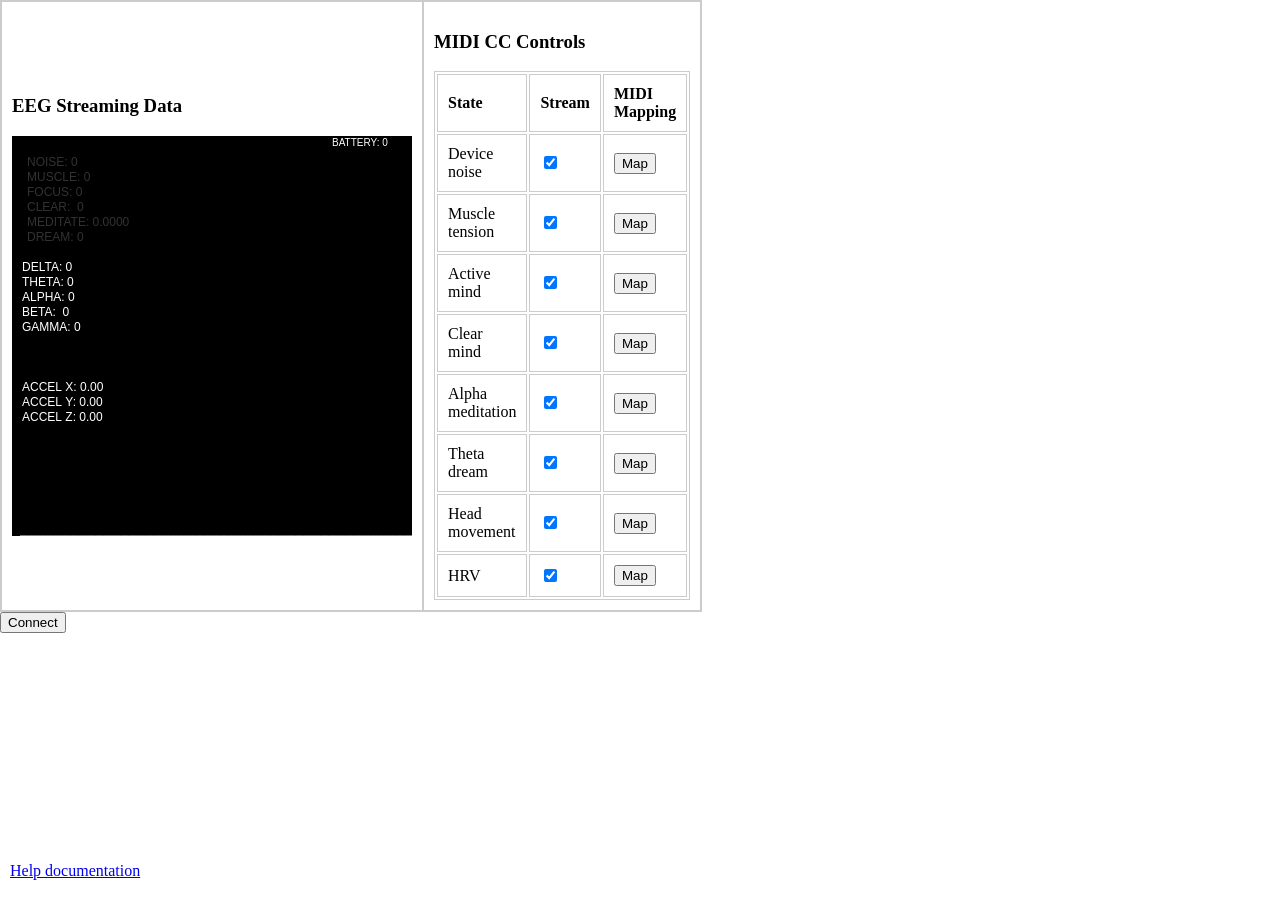
<file: index.html>
<!DOCTYPE html>
<html lang="en">

<head>
  <script src="p5.js"></script>
  <script src="ml5.min.js"></script>

  <link rel="stylesheet" type="text/css" href="style.css" />
  <meta charset="utf-8" />
</head>

<body>
  <table cellspacing="0" cellpadding="0">
    <tr>
      <td width="300">
        <h3>EEG Streaming Data</h3>
        <main></main>
      </td>
      <td width = "100">
        <h3>MIDI CC Controls</h3>
        <table>
          <thead>
            <tr>
              <th>State</th>
              <th>Stream</th>
              <th>MIDI Mapping</th>
            </tr>
          </thead>
          <tbody>
            <tr>
              <td>Device noise</td>
              <td>
                <input type="checkbox" id="state-0" class="state-checkbox" checked />
              </td>
              <td>
                <button class="test-midi-button" onclick="testMidiButtonClicked(0)">Map</button>
              </td>
            </tr>
            <tr>
              <td>Muscle tension</td>
              <td>
                <input type="checkbox" id="state-1" class="state-checkbox" checked />
              </td>
              <td>
                <button class="test-midi-button" onclick="testMidiButtonClicked(1)">Map</button>
              </td>
            </tr>
            <tr>
              <td>Active mind</td>
              <td>
                <input type="checkbox" id="state-2" class="state-checkbox" checked />

              </td>
              <td>
                <button class="test-midi-button" onclick="testMidiButtonClicked(2)">Map</button>
              </td>
            </tr>
            <tr>
              <td>Clear mind</td>
              <td>
                <input type="checkbox" id="state-3" class="state-checkbox" checked />

              </td>
              <td>
                <button class="test-midi-button" onclick="testMidiButtonClicked(3)">Map</button>
              </td>
            </tr>
            <tr>
              <td>Alpha meditation</td>
              <td>
                <input type="checkbox" id="state-4" class="state-checkbox" checked />

              </td>
              <td>
                <button class="test-midi-button" onclick="testMidiButtonClicked(4)">Map</button>
              </td>
            </tr>
            <tr>
              <td>Theta dream</td>
              <td>
                <input type="checkbox" id="state-5" class="state-checkbox" checked />

              </td>
              <td>
                <button class="test-midi-button" onclick="testMidiButtonClicked(5)">Map</button>
              </td>
            </tr>
            <tr>
              <td>Head movement</td>
              <td>
                <input type="checkbox" id="state-6" class="state-checkbox" checked />

              </td>
              <td>
                <button class="test-midi-button" onclick="testMidiButtonClicked(6)">Map</button>
              </td>
            </tr>
            
            <tr>
              <td>HRV</td>
              <td>
                <input type="checkbox" id="state-7" class="state-checkbox" checked />

              </td>
              <td>
                <button class="test-midi-button" onclick="testMidiButtonClicked(7)">Map</button>
              </td>
            </tr>
          </tbody>
        </table>

      </td>
    </tr>
  </table>

<a id="help" href="help.html">Help documentation</a>


  <script src="muse/utils-json.js"></script>
  <script src="muse/muse.js"></script>
  <script src="muse/fft.js"></script>
  <script src="muse/museDataBuffer.js"></script>
  <script src="muse/museEEG.js"></script>
  <script src="muse/musePPG.js"></script>
  <script src="muse/museParser.js"></script>
  <script src="muse/museListeners.js"></script>
  <script src="muse/museSetup.js"></script>
  <script src="muse/museBluetooth.js"></script>
  <script src="muse/webBLE.js"></script>
  <script src="muse/museML.js"></script>

  <script src="DMX/DmxLightModelLitake.js"></script>
  <script src="DMX/dmxManager.js"></script>
  <script src="MIDI/webmidi.js"></script>
  <script src="MIDI/midiManager.js"></script>

  

  <script src="sketch.js"></script>

</body>

</html>
</file>
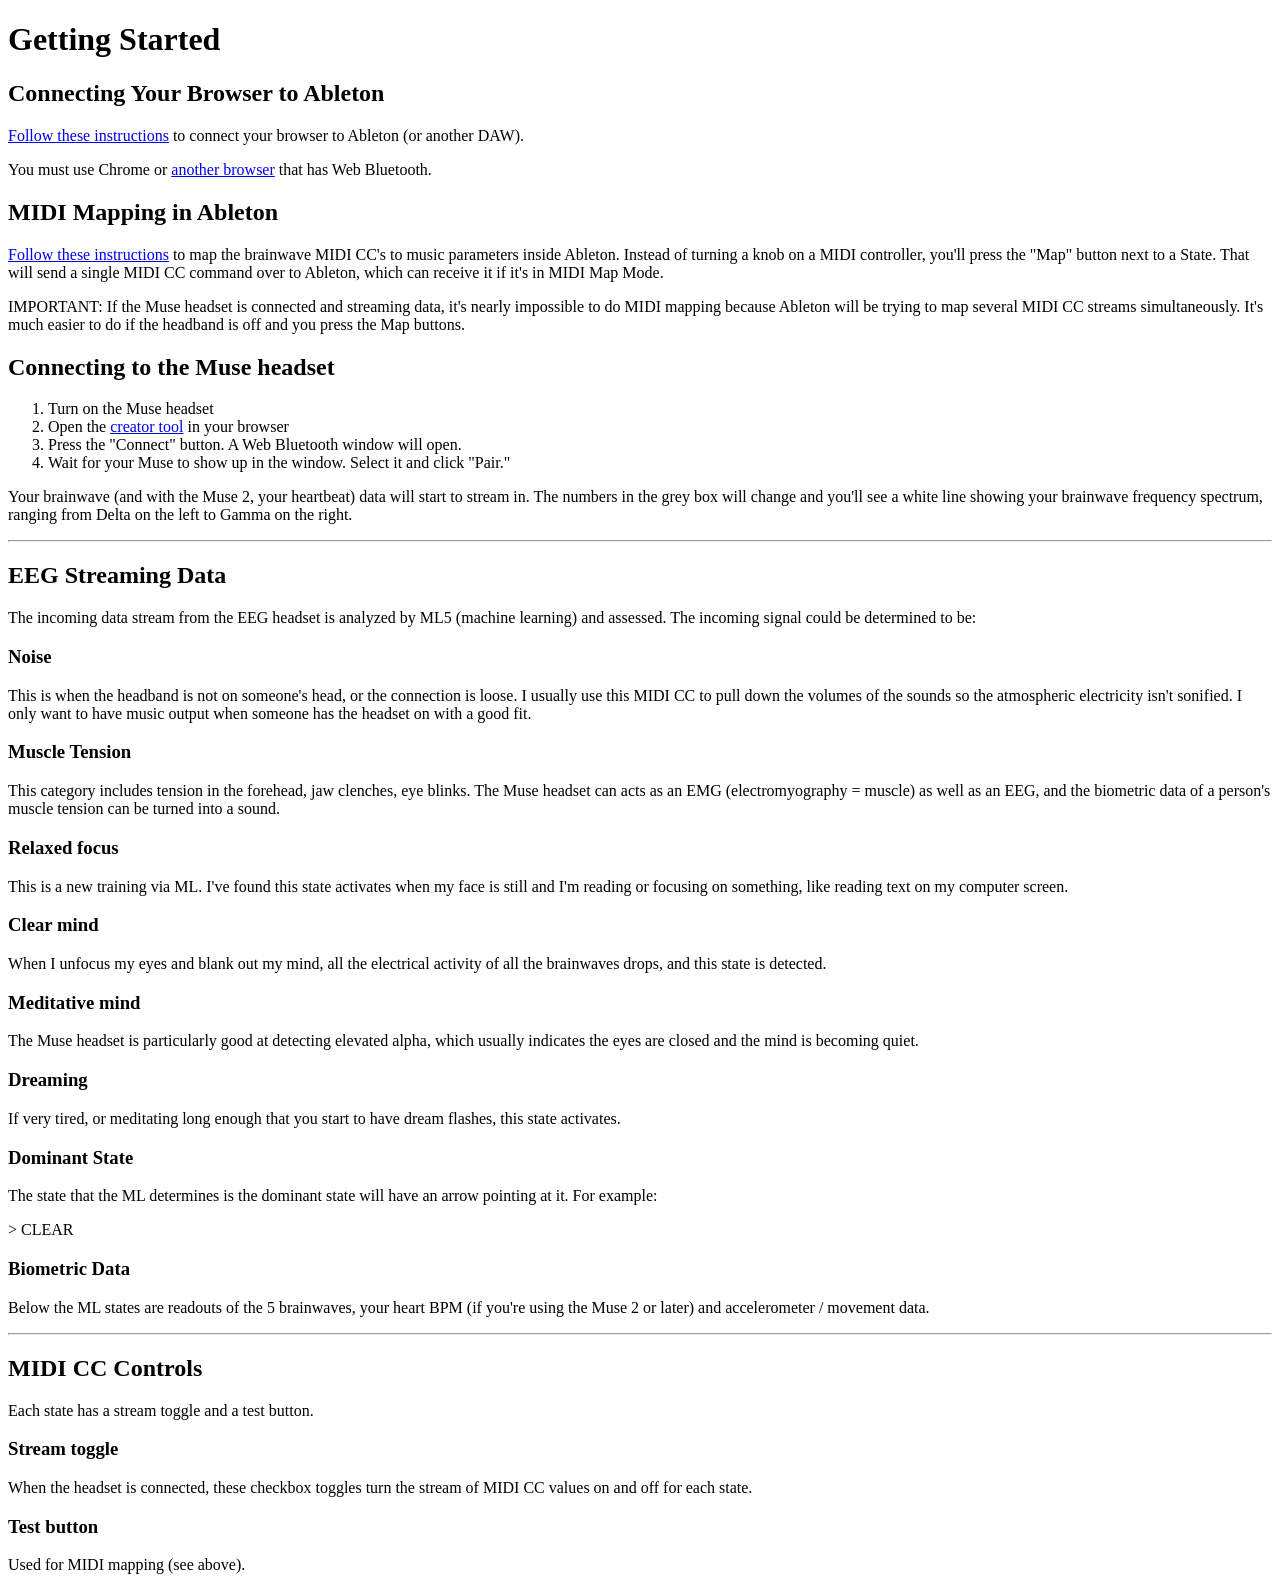
<file: help.html>
<!DOCTYPE html>
<html lang="en">

<head>
    <meta charset="UTF-8">
    <meta name="viewport" content="width=device-width, initial-scale=1.0">
    <title>Help Doc</title>
</head>

<body>

    <h1>Getting Started</h1>

    <section>
        <h2>Connecting Your Browser to Ableton</h2>
        <p><a href="https://help.ableton.com/hc/en-us/articles/209774225-Setting-up-a-virtual-MIDI-bus"
                target="_blank">Follow these instructions</a> to connect your browser to Ableton (or another DAW).</p>
        <p>You must use Chrome or <a href="https://caniuse.com/web-bluetooth" target="_blank">another browser</a> that
            has Web Bluetooth.</p>

        <h2>MIDI Mapping in Ableton</h2>
        <p><a href="https://help.ableton.com/hc/en-us/articles/360000038859-Making-custom-MIDI-Mappings"
                target="_blank">Follow these instructions</a> to map the brainwave MIDI CC's to music parameters inside
            Ableton. Instead of turning a knob on a MIDI controller, you'll press the "Map" button next to a State. That
            will send a single MIDI CC command over to Ableton, which can receive it if it's in MIDI Map Mode.</p>
        <p>IMPORTANT: If the Muse headset is connected and streaming data, it's nearly impossible to do MIDI mapping
            because Ableton will be trying to map several MIDI CC streams simultaneously. It's much easier to do if the
            headband is off and you press the Map buttons.</p>

        <h2>Connecting to the Muse headset</h2>
        <ol>
            <li>Turn on the Muse headset</li>
            <li>Open the <a href="index.html">creator tool</a> in your browser</li>
            <li>Press the "Connect" button. A Web Bluetooth window will open.</li>
            <li>Wait for your Muse to show up in the window. Select it and click "Pair."</li>
        </ol>
        <p>Your brainwave (and with the Muse 2, your heartbeat) data will start to stream in. The numbers in the grey
            box will change and you'll see a white line showing your brainwave frequency spectrum, ranging from Delta on
            the left to Gamma on the right.</p>
    </section>
    <hr>
    <section>
        <h2>EEG Streaming Data</h2>
        <p>The incoming data stream from the EEG headset is analyzed by ML5 (machine learning) and assessed. The
            incoming signal could be determined to be:</p>
        <h3>Noise</h3>
        <p>This is when the headband is not on someone's head, or the connection is loose. I usually use this MIDI CC to
            pull down the volumes of the sounds so the atmospheric electricity isn't sonified. I only want to have music
            output when someone has the headset on with a good fit.</p>
        <h3>Muscle Tension</h3>
        <p>This category includes tension in the forehead, jaw clenches, eye blinks. The Muse headset can acts as an EMG
            (electromyography = muscle) as well as an EEG, and the biometric data of a person's muscle tension can be
            turned into a sound.</p>
        <h3>Relaxed focus</h3>
        <p>This is a new training via ML. I've found this state activates when my face is still and I'm reading or
            focusing on something, like reading text on my computer screen.</p>
        <h3>Clear mind</h3>
        <p>When I unfocus my eyes and blank out my mind, all the electrical activity of all the brainwaves drops, and
            this state is detected.</p>
        <h3>Meditative mind</h3>
        <p>The Muse headset is particularly good at detecting elevated alpha, which usually indicates the eyes are
            closed and the mind is becoming quiet.</p>
        <h3>Dreaming</h3>
        <p>If very tired, or meditating long enough that you start to have dream flashes, this state activates.</p>

        <h3>Dominant State</h3>
        <p>The state that the ML determines is the dominant state will have an arrow pointing at it. For example:</p>
        <p> > CLEAR</p>

        <h3>Biometric Data</h3>
        <p>Below the ML states are readouts of the 5 brainwaves, your heart BPM (if you're using the Muse 2 or later) and accelerometer / movement data.</p>

    </section>

    <hr>

    <section>
        <h2>MIDI CC Controls</h2>
        <p>Each state has a stream toggle and a test button.</p>

        <h3>Stream toggle</h3>
        <p>When the headset is connected, these checkbox toggles turn the stream of MIDI CC values on and off for each
            state.</p>
        <h3>Test button</h3>
        <p>Used for MIDI mapping (see above).</p>
    </section>


</body>

</html>
</file>
<file: style.css>
html,
body {
  margin: 0;
  padding: 0;
}
canvas {
  display: block;
}

ul {
    list-style: none; /* Hide bullets */
    padding: 0;
}

li {
    margin-bottom: 1px;
    margin-top:1px;
}

table, th, td {
  border: 1px solid #ccc;
}

th, td {
  padding: 10px;
  text-align: left;

}
#help {
  padding: 10px;
  position: fixed;
  text-align: left;
  bottom: 10px;
}
</file>
